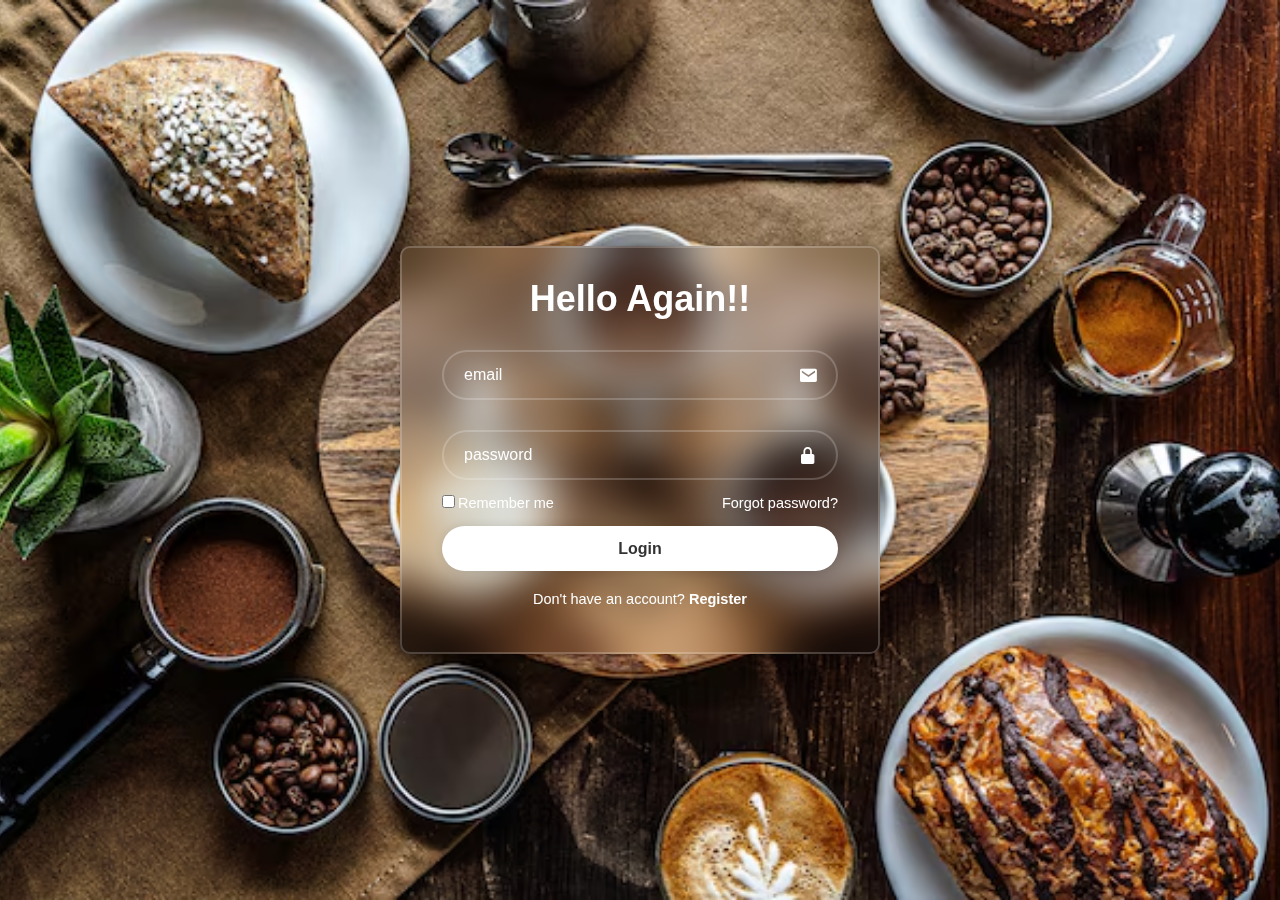
<file: index.html>
<!DOCTYPE html>
<html>
<head>

<link rel="stylesheet" href="index.css">
<link href='https://unpkg.com/boxicons@2.1.4/css/boxicons.min.css' rel='stylesheet'>

	<title>MY CAFE</title>

</head>
 
<body>
  <div class="wrapper">
    <form action="home page.html" autocomplete="off">
	<h1>Hello Again!!</h1>
   <div class="input-box">
    <input type="text" name="" placeholder="email"
    required>
   <i class='bx bxs-envelope'></i>
    </div>
 
<div class="input-box">
  <input type="password" name="" placeholder="password" required>
  <i class='bx bxs-lock-alt' ></i>
</div>

    <div class="remember-forgot">
      <label><input type="checkbox">Remember me</label>
      <a href="Forgot password.html">Forgot password?</a>
    </div>

    <button type="submit" class="btn">Login</button>

    <div class="register-link">
      <p>Don't have an account? <a href="register account.html">Register</a></p>
    </div>
</form>	
</body>
</html>
</file>
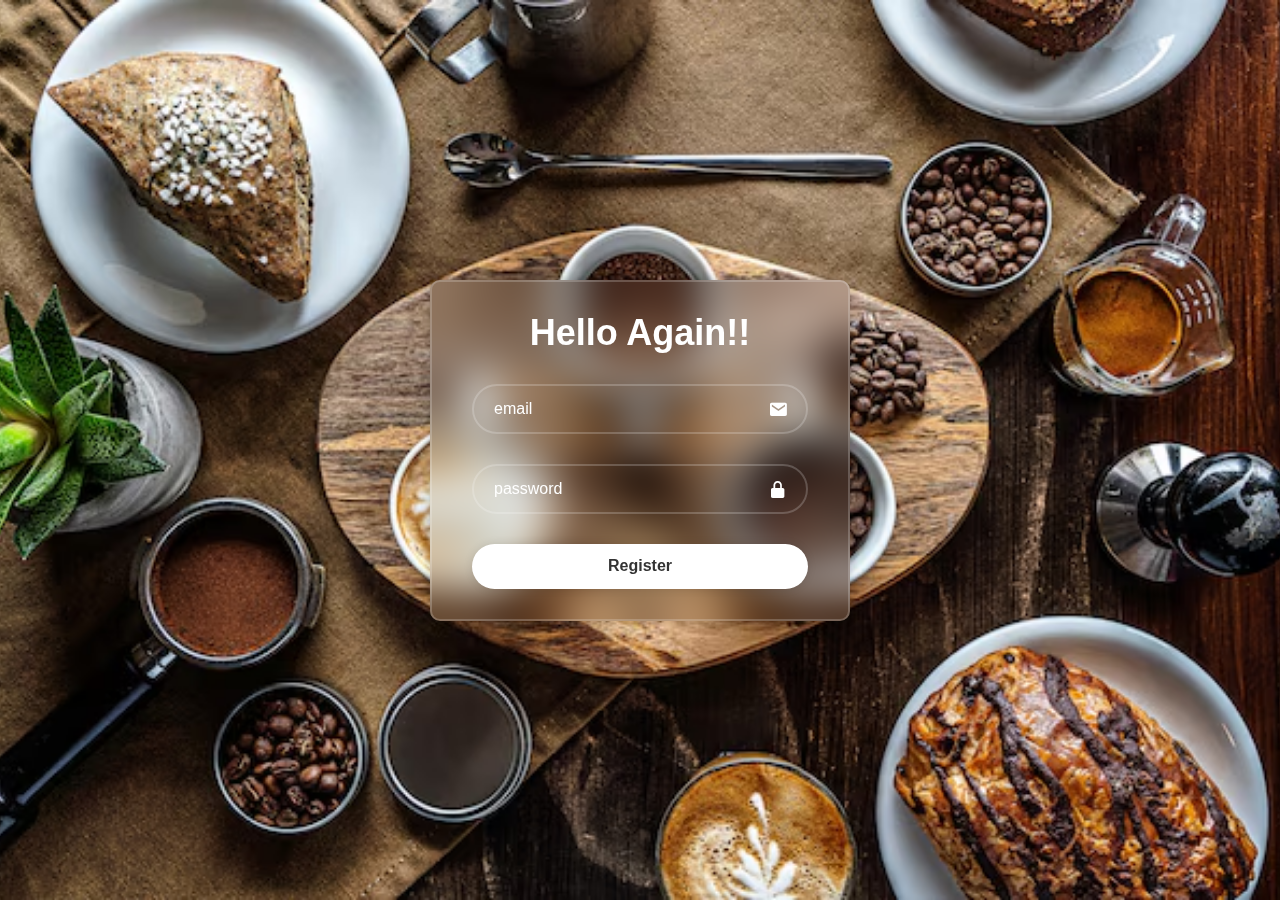
<file: register account.html>
<!DOCTYPE html>
<html>
<head>

<link rel="stylesheet" href="register account.css">
<link href='https://unpkg.com/boxicons@2.1.4/css/boxicons.min.css' rel='stylesheet'>

	<title>MY CAFE register</title>

</head>

<body>
  <div class="wrapper">
    <form action="">
	<h1 style="color:;">Hello Again!!</h1>
   <div class="input-box">
    <input type="text" name="" placeholder="email"
    required>
   <i class='bx bxs-envelope'></i>
    </div>
 
<div class="input-box">
  <input type="password" name="" placeholder="password" required>
  <i class='bx bxs-lock-alt' ></i>
</div>

    <button type="submit" class="btn">Register</button>

    </div>
</form>	
</body>
</html>
</file>
<file: index.css>
*{
	margin: 0;
	padding: 0;
	box-sizing : border-box;
	font-family: "poppins",sans-serif;
}
 body{

min-height: 100vh;
display: flex;
background: url('my cafe 2 image.jpeg')no-repeat;
justify-content: center;
align-items: center;
background-size: cover;
background-position:center;
}
.wrapper{
     width: 480px;
     background: transparent;
     border: 2px solid rgba(255, 255, 255, .2);
     backdrop-filter: blur(20px);
     box-shadow: 0 0 10px rgba(0, 0, 0, .2);
     color: #fff;
     border-radius: 10px;
     padding: 30px 40px;
}
.wrapper h1{
	font-size:36px;
	text-align: center;
}
.wrapper .input-box{
	position: relative;
	width: 100%;
	height: 50px;
	margin: 30px 0;
}

.input-box input{
	width: 100%;
	height: 100%;
	background: transparent;
	border: none;
	outline: none;
	border: 2px solid rgba(255, 255, 255, .2);
	border-radius: 40px;
	font-size: 16px;
	color: #fff;
	padding: 20px 45px 20px 20px;
}
.input-box input::placeholder{
color:#fff
}

.input-box i {
	position: absolute;
	right: 20px;
	top: 50%;
	transform: translateY(-50%);
	font-size: 20px;
}
.wrapper .remember-forgot{
	display: flex;
	justify-content: space-between;
	font-size: 14.5px;
	margin: -15px 0 15px;
}
.remember-forgot label input {
	accent-color: #fff;
	margin-right: 3px;
}
.remember-forgot a {
	color: #fff;
	text-decoration: none;

}
.remember-forgot a:hover{
	text-decoration: underline;
}
.wrapper .btn{
	width: 100%;
	height: 45px;
	background: #fff;
	border: none;
	outline: none;
	border-radius: 40px;
	box-shadow: 0 0 10px rgba(0, 0, 0, .1);
	cursor: pointer;
	font-size: 16px;
	color: #333;
	font-weight: 600;
}
.wrapper .register-link{
	font-size: 14.5px;
	text-align: center;
	margin: 20px 0 15px;
}
.register-link p a {
	color: #fff;
	text-decoration: none;
	font-weight: 600;
}
.register-link p a:hover{
	text-decoration: underline;

}
</file>
<file: register account.css>
*{
	margin: 0;
	padding: 0;
	box-sizing : border-box;
	font-family: "poppins",sans-serif;
}
 body{

min-height: 100vh;
display: flex;
background: url('my cafe 2 image.jpeg')no-repeat;
justify-content: center;
align-items: center;
background-size: cover;
background-position:center;
}
.wrapper{
     width: 420px;
     background: transparent;
     border: 2px solid rgba(255, 255, 255, .2);
     backdrop-filter: blur(20px);
     box-shadow: 0 0 10px rgba(0, 0, 0, .2);
     color: #fff;
     border-radius: 10px;
     padding: 30px 40px;
}
.wrapper h1{
	font-size:36px;
	text-align: center;
}
.wrapper .input-box{
	position: relative;
	width: 100%;
	height: 50px;
	margin: 30px 0;
}

.input-box input{
	width: 100%;
	height: 100%;
	background: transparent;
	border: none;
	outline: none;
	border: 2px solid rgba(255, 255, 255, .2);
	border-radius: 40px;
	font-size: 16px;
	color: #fff;
	padding: 20px 45px 20px 20px;
}
.input-box input::placeholder{
color:#fff
}

.input-box i {
	position: absolute;
	right: 20px;
	top: 50%;
	transform: translateY(-50%);
	font-size: 20px;
}
.wrapper .remember-forgot{
	display: flex;
	justify-content: space-between;
	font-size: 14.5px;
	margin: -15px 0 15px;
}

.wrapper .btn{
	width: 100%;
	height: 45px;
	background: #fff;
	border: none;
	outline: none;
	border-radius: 40px;
	box-shadow: 0 0 10px rgba(0, 0, 0, .1);
	cursor: pointer;
	font-size: 16px;
	color: #333;
	font-weight: 600;
}
</file>
